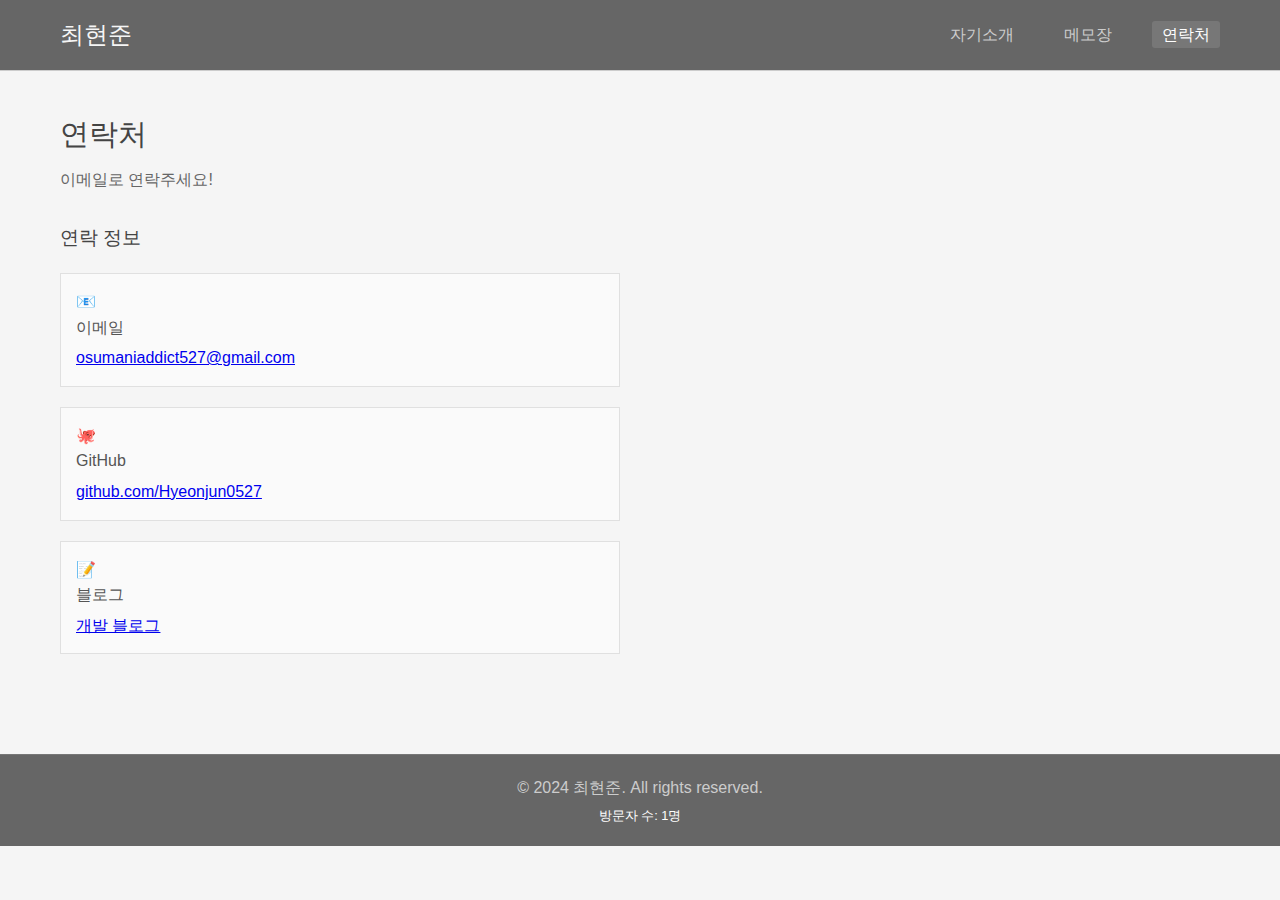
<file: contact.html>
<!DOCTYPE html>
<html lang="ko">
<head>
    <meta charset="UTF-8">
    <meta name="viewport" content="width=device-width, initial-scale=1.0">
    <title>연락처 - 최현준</title>
    <link rel="stylesheet" href="styles.css">
    <script src="https://code.jquery.com/jquery-3.6.0.min.js"></script>
</head>
<body>
    <header>
        <nav>
            <div class="nav-container">
                <h1>최현준</h1>
                <ul>
                    <li><a href="index.html">자기소개</a></li>
                    <li><a href="projects.html">메모장</a></li>
                    <li><a href="contact.html" class="active">연락처</a></li>
                </ul>
            </div>
        </nav>
    </header>

    <main>
        <div class="container">
            <h2>연락처</h2>
            <p>이메일로 연락주세요!</p>

            <div class="contact-content">
                <div class="contact-info">
                    <h3>연락 정보</h3>
                    <div class="contact-item">
                        <span class="contact-icon">📧</span>
                        <div>
                            <h4>이메일</h4>
                            <p><a href="mailto:osumaniaddict527@gmail.com">osumaniaddict527@gmail.com</a></p>
                        </div>
                    </div>

                    <div class="contact-item">
                        <span class="contact-icon">🐙</span>
                        <div>
                            <h4>GitHub</h4>
                            <p><a href="https://github.com/Hyeonjun0527" target="_blank">github.com/Hyeonjun0527</a></p>
                        </div>
                    </div>

                    <div class="contact-item">
                        <span class="contact-icon">📝</span>
                        <div>
                            <h4>블로그</h4>
                            <p><a href="https://osumaniaddict527.tistory.com/" target="_blank">개발 블로그</a></p>
                        </div>
                    </div>
                </div>
            </div>
        </div>
    </main>

    <footer>
        <p>&copy; 2024 최현준. All rights reserved.</p>
        <p style="font-size: 0.8em; color: #ffffff; margin-top: 5px;">
             방문자 수: <span id="visitorCount">0</span>명
        </p>
    </footer>

    <script>
        $(document).ready(function() {
            updateVisitorCount();
            
            $('.contact-item').hover(
                function() {
                    $(this).animate({
                        backgroundColor: '#f8f9fa',
                        paddingLeft: '25px'
                    }, 200);
                },
                function() {
                    $(this).animate({
                        backgroundColor: 'transparent',
                        paddingLeft: '20px'
                    }, 200);
                }
            );
            
            $('a[target="_blank"]').on('click', function(e) {
                var href = $(this).attr('href');
                if (href === '#') {
                    e.preventDefault();
                    alert('해당 링크는 아직 설정되지 않았습니다.');
                }
            });
        });
        
        function updateVisitorCount() {
            const currentCount = localStorage.getItem('visitorCount') || '0';
            $('#visitorCount').text(currentCount);
        }
    </script>
</body>
</html>
</file>
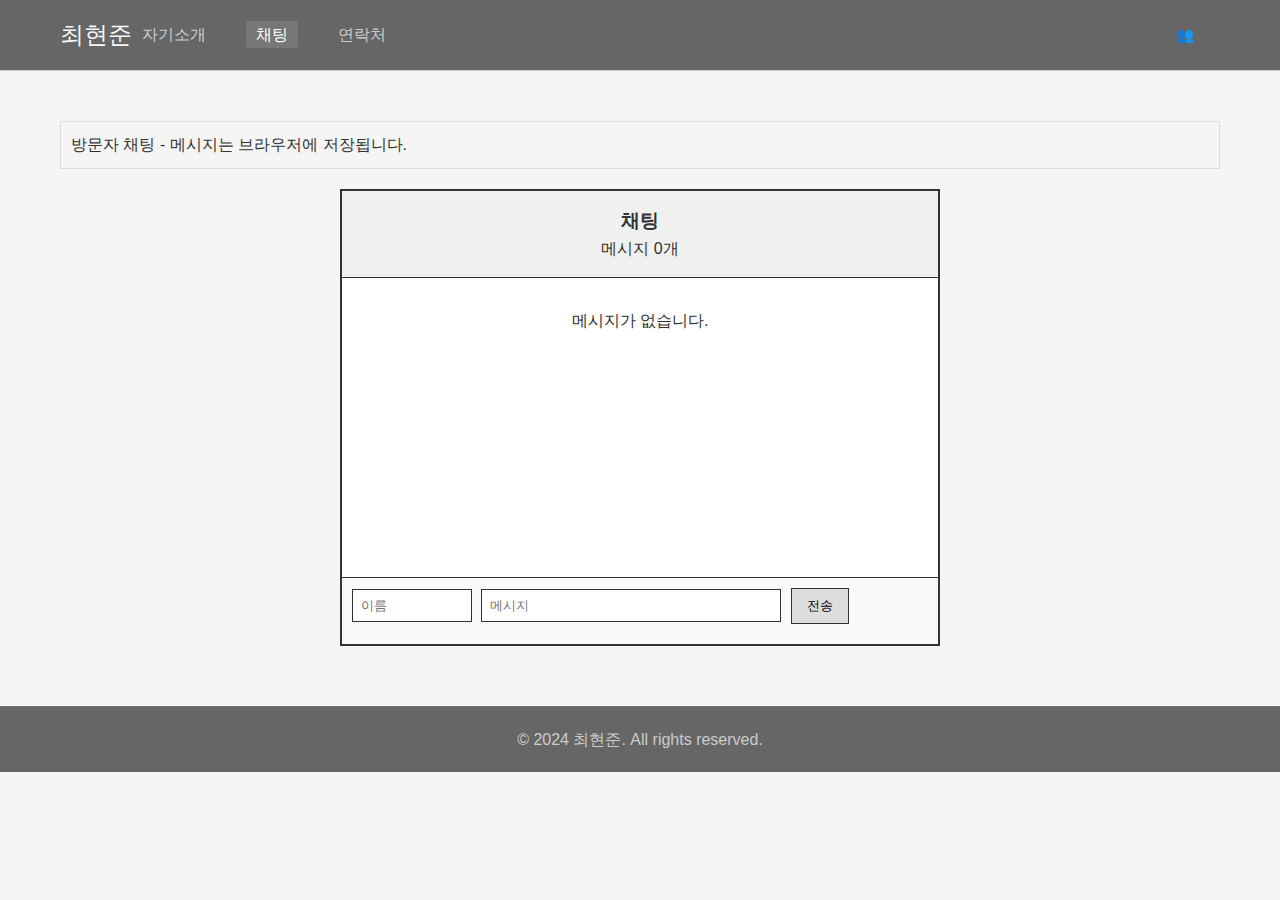
<file: projects.html>
<!DOCTYPE html>
<html lang="ko">
<head>
    <meta charset="UTF-8">
    <meta name="viewport" content="width=device-width, initial-scale=1.0">
    <title>채팅 - 최현준</title>
    <link rel="stylesheet" href="styles.css">
    <script src="https://code.jquery.com/jquery-3.6.0.min.js"></script>
    <style>
        .chat-container {
            max-width: 600px;
            margin: 20px auto;
            border: 2px solid #333;
        }
        
        .chat-header {
            background: #f0f0f0;
            padding: 15px;
            border-bottom: 1px solid #333;
            text-align: center;
        }
        
        .chat-messages {
            height: 300px;
            overflow-y: scroll;
            padding: 10px;
            background: white;
            border-bottom: 1px solid #333;
        }
        
        .message {
            margin-bottom: 10px;
            padding: 8px;
            border: 1px solid #ccc;
        }
        
        .message-content {
            margin-bottom: 5px;
        }
        
        .message-info {
            font-size: 12px;
            color: #666;
        }
        
        .chat-input {
            padding: 10px;
            background: #f9f9f9;
        }
        
        .input-group {
            margin-bottom: 10px;
        }
        
        .input-group input {
            padding: 8px;
            border: 1px solid #333;
            margin-right: 5px;
        }
        
        .name-input {
            width: 120px;
        }
        
        .message-input {
            width: 300px;
        }
        
        .send-btn {
            padding: 8px 15px;
            background: #ddd;
            border: 1px solid #333;
            cursor: pointer;
        }
        
        .send-btn:hover {
            background: #ccc;
        }
        
        .chat-info {
            background: #f5f5f5;
            padding: 10px;
            margin: 10px 0;
            border: 1px solid #ddd;
        }
    </style>
</head>
<body>
    <header>
        <nav>
            <div class="nav-container">
                <h1>최현준</h1>
                <ul>
                    <li><a href="index.html">자기소개</a></li>
                    <li><a href="projects.html" class="active">채팅</a></li>
                    <li><a href="contact.html">연락처</a></li>
                </ul>
                <div style="color: #666; font-size: 0.9em; margin-left: auto;">
                    👥 <span id="visitorCount">0</span>명
                </div>
            </div>
        </nav>
    </header>

    <main>
        <div class="container">
            <div class="chat-info">
                방문자 채팅 - 메시지는 브라우저에 저장됩니다.
            </div>

            <div class="chat-container">
                <div class="chat-header">
                    <h3>채팅</h3>
                    <span id="messageCount">메시지 0개</span>
                </div>
                
                <div class="chat-messages" id="chatMessages">
                    <!-- 메시지들이 여기에 표시됩니다 -->
                </div>
                
                <div class="chat-input">
                    <div class="input-group">
                        <input type="text" id="nameInput" class="name-input" placeholder="이름" maxlength="20">
                        <input type="text" id="messageInput" class="message-input" placeholder="메시지" maxlength="200">
                        <button onclick="sendMessage()" class="send-btn">전송</button>
                    </div>
                </div>
            </div>
        </div>
    </main>

    <footer>
        <p>&copy; 2024 최현준. All rights reserved.</p>
    </footer>

    <script>
        $(document).ready(function() {
            updateVisitorCount();
            loadMessages();
            
            $('#messageInput, #nameInput').keypress(function(e) {
                if (e.which == 13) {
                    sendMessage();
                }
            });
        });

        function sendMessage() {
            const name = $('#nameInput').val().trim();
            const message = $('#messageInput').val().trim();
            
            if (!name || !message) {
                alert('이름과 메시지를 입력하세요.');
                return;
            }
            
            const messageObj = {
                name: name,
                content: message,
                timestamp: new Date().toLocaleString('ko-KR')
            };
            
            let messages = JSON.parse(localStorage.getItem('chatMessages') || '[]');
            messages.push(messageObj);
            
            if (messages.length > 50) {
                messages = messages.slice(-50);
            }
            
            localStorage.setItem('chatMessages', JSON.stringify(messages));
            $('#messageInput').val('');
            loadMessages();
        }

        function loadMessages() {
            const messages = JSON.parse(localStorage.getItem('chatMessages') || '[]');
            const chatMessages = $('#chatMessages');
            
            chatMessages.empty();
            
            if (messages.length === 0) {
                chatMessages.html('<div style="text-align: center; padding: 20px;">메시지가 없습니다.</div>');
            } else {
                messages.forEach(msg => {
                    const messageDiv = $(`
                        <div class="message">
                            <div class="message-content">${escapeHtml(msg.content)}</div>
                            <div class="message-info">${escapeHtml(msg.name)} - ${msg.timestamp}</div>
                        </div>
                    `);
                    chatMessages.append(messageDiv);
                });
            }
            
            $('#messageCount').text(`메시지 ${messages.length}개`);
            chatMessages.scrollTop(chatMessages[0].scrollHeight);
        }

        function escapeHtml(text) {
            const div = document.createElement('div');
            div.textContent = text;
            return div.innerHTML;
        }
        
        function updateVisitorCount() {
            const currentCount = localStorage.getItem('visitorCount') || '0';
            $('#visitorCount').text(currentCount);
        }
    </script>
</body>
</html>
</file>
<file: styles.css>
* {
    margin: 0;
    padding: 0;
    box-sizing: border-box;
}


body {
    font-family: Arial, sans-serif;
    line-height: 1.6;
    color: #333;
    background-color: #f5f5f5;
}


header {
    background-color: #666;
    padding: 1rem 0;
    border-bottom: 1px solid #ccc;
}

.nav-container {
    max-width: 1200px;
    margin: 0 auto;
    padding: 0 20px;
    display: flex;
    justify-content: space-between;
    align-items: center;
}

.nav-container h1 {
    color: #f5f5f5;
    font-size: 1.5rem;
    font-weight: normal;
}

nav ul {
    list-style: none;
    display: flex;
    gap: 30px;
}

nav a {
    color: #ccc;
    text-decoration: none;
    padding: 5px 10px;
    border-radius: 3px;
    transition: all 0.2s;
}

nav a:hover,
nav a.active {
    background-color: #777;
    color: #fff;
}


.container {
    max-width: 1200px;
    margin: 0 auto;
    padding: 40px 20px;
}


.profile-section {
    display: flex;
    gap: 30px;
    margin-bottom: 40px;
    align-items: center;
}

.profile-img {
    flex-shrink: 0;
}

.placeholder-img {
    width: 150px;
    height: 150px;
    background-color: #ddd;
    border: 1px solid #bbb;
    display: flex;
    align-items: center;
    justify-content: center;
    color: #777;
    font-size: 14px;
    transition: all 0.2s;
    cursor: pointer;
}

.profile-info h2 {
    font-size: 2rem;
    margin-bottom: 10px;
    color: #444;
    font-weight: normal;
}

.profile-info p {
    font-size: 1.1rem;
    color: #666;
}


.tabs-container {
    margin-top: 40px;
}

.tab-buttons {
    display: flex;
    gap: 0;
    margin-bottom: 30px;
    border-bottom: 1px solid #ddd;
}

.tab-btn {
    background: none;
    border: none;
    padding: 15px 25px;
    cursor: pointer;
    color: #666;
    border-bottom: 2px solid transparent;
    transition: all 0.2s;
    font-size: 16px;
}

.tab-btn:hover {
    background-color: #eee;
}

.tab-btn.active {
    color: #333;
    border-bottom-color: #888;
    background-color: #f9f9f9;
}

.tab-content {
    min-height: 400px;
}

.tab-pane {
    display: none;
}

.tab-pane.active {
    display: block;
}

.tab-pane h3 {
    margin-bottom: 20px;
    color: #444;
    font-weight: normal;
    font-size: 1.5rem;
}

.tab-pane h4 {
    margin: 20px 0 10px 0;
    color: #555;
    font-weight: normal;
}

.tab-pane p {
    margin-bottom: 15px;
    color: #666;
}

.tab-pane ul {
    margin-left: 20px;
    margin-bottom: 20px;
}

.tab-pane li {
    margin-bottom: 8px;
    color: #666;
}


.skill-category {
    margin-bottom: 25px;
    padding: 15px;
    background-color: #fafafa;
    border: 1px solid #e0e0e0;
    transition: all 0.2s;
}

.skill-category h4 {
    margin-top: 0;
}


.experience-item {
    margin-bottom: 30px;
    padding: 20px;
    background-color: #fafafa;
    border: 1px solid #e0e0e0;
}

.experience-item h4 {
    margin-top: 0;
    color: #444;
}

.period {
    color: #777;
    font-size: 0.9rem;
    margin-bottom: 5px;
}

.position {
    color: #666;
    font-weight: bold;
    margin-bottom: 10px;
}


.filter-buttons {
    display: flex;
    gap: 10px;
    margin-bottom: 30px;
    justify-content: center;
}

.filter-btn {
    background-color: #e0e0e0;
    color: #666;
    border: none;
    padding: 8px 16px;
    border-radius: 3px;
    cursor: pointer;
    transition: all 0.2s;
    font-size: 14px;
}

.filter-btn:hover {
    background-color: #d0d0d0;
}

.filter-btn.active {
    background-color: #777;
    color: #fff;
}


.projects-grid {
    display: grid;
    grid-template-columns: repeat(auto-fit, minmax(300px, 1fr));
    gap: 30px;
    margin-top: 30px;
}

.project-card {
    background-color: #fafafa;
    border: 1px solid #ddd;
    padding: 20px;
    transition: all 0.2s;
    cursor: pointer;
}


.project-card.featured {
    border: 2px solid #f39c12 !important;
    background-color: #fffdf7 !important;
    position: relative;
}

.project-card.featured::before {
    content: "🔥 현재 진행중";
    position: absolute;
    top: -10px;
    right: 10px;
    background-color: #f39c12;
    color: white;
    padding: 4px 8px;
    border-radius: 3px;
    font-size: 0.8rem;
    font-weight: bold;
}

.project-card.featured:hover {
    box-shadow: 0 8px 25px rgba(243, 156, 18, 0.3) !important;
}

.project-card .placeholder-img {
    width: 100%;
    height: 150px;
    margin-bottom: 15px;
}

.project-info h3 {
    margin-bottom: 10px;
    color: #444;
    font-weight: normal;
}

.project-period {
    color: #777;
    font-size: 0.9rem;
    margin-bottom: 10px;
}

.tech-stack {
    margin: 15px 0;
    display: flex;
    flex-wrap: wrap;
    gap: 8px;
}

.tech-stack span {
    background-color: #e0e0e0;
    color: #666;
    padding: 4px 8px;
    font-size: 0.8rem;
    border-radius: 3px;
    cursor: pointer;
    transition: all 0.15s;
}

.tech-stack span:hover {
    background-color: #d0d0d0;
}

.project-links {
    margin-top: 15px;
    display: flex;
    gap: 10px;
}


.contact-content {
    display: grid;
    grid-template-columns: 1fr 1fr;
    gap: 40px;
    margin-bottom: 40px;
}

.contact-info h3,
.contact-form h3 {
    margin-bottom: 20px;
    color: #444;
    font-weight: normal;
}

.contact-item {
    margin-bottom: 20px;
    padding: 15px;
    background-color: #fafafa;
    border: 1px solid #e0e0e0;
    transition: all 0.2s;
}

.contact-item h4 {
    margin-bottom: 5px;
    color: #555;
    font-weight: normal;
}

.contact-item p {
    color: #666;
}

.social-links {
    display: flex;
    gap: 15px;
}

.social-link {
    color: #666;
    text-decoration: none;
    padding: 5px 10px;
    border: 1px solid #ccc;
    border-radius: 3px;
    transition: all 0.2s;
}

.social-link:hover {
    background-color: #eee;
}


.form-group {
    margin-bottom: 20px;
    position: relative;
}

.form-group.focused {
    transform: scale(1.02);
}

.form-group label {
    display: block;
    margin-bottom: 5px;
    color: #555;
    transition: all 0.2s;
}

.form-group.focused label {
    color: #333;
    font-weight: bold;
}

.form-group input,
.form-group textarea {
    width: 100%;
    padding: 10px;
    border: 1px solid #ccc;
    border-radius: 3px;
    background-color: #fafafa;
    color: #333;
    font-family: inherit;
    transition: all 0.2s;
}

.form-group input:focus,
.form-group textarea:focus {
    outline: none;
    border-color: #888;
    background-color: #fff;
    box-shadow: 0 0 5px rgba(136, 136, 136, 0.3);
}


.error-message {
    display: none;
    color: #d32f2f;
    font-size: 0.85rem;
    margin-top: 5px;
}


.submit-message {
    margin-top: 15px;
    padding: 10px;
    border-radius: 3px;
    display: none;
}


.btn {
    display: inline-block;
    padding: 10px 20px;
    background-color: #777;
    color: #fff;
    text-decoration: none;
    border: none;
    border-radius: 3px;
    cursor: pointer;
    transition: all 0.2s;
    font-family: inherit;
    font-size: 14px;
}

.btn:hover {
    background-color: #666;
    transform: translateY(-1px);
}

.btn:active {
    transform: translateY(0);
}


.availability {
    margin-top: 40px;
}

.availability h3 {
    margin-bottom: 20px;
    color: #444;
    font-weight: normal;
}

.schedule {
    display: grid;
    grid-template-columns: repeat(auto-fit, minmax(200px, 1fr));
    gap: 20px;
}

.schedule-item {
    padding: 15px;
    background-color: #fafafa;
    border: 1px solid #e0e0e0;
    opacity: 0;
    display: none;
}

.schedule-item h4 {
    margin-bottom: 8px;
    color: #555;
    font-weight: normal;
}

.schedule-item p {
    color: #666;
}


main h2 {
    margin-bottom: 10px;
    color: #444;
    font-weight: normal;
    font-size: 1.8rem;
}

main>.container>p {
    margin-bottom: 30px;
    color: #666;
}


footer {
    background-color: #666;
    color: #ccc;
    text-align: center;
    padding: 20px 0;
    border-top: 1px solid #777;
}


@keyframes fadeIn {
    from {
        opacity: 0;
        transform: translateY(20px);
    }

    to {
        opacity: 1;
        transform: translateY(0);
    }
}

.fade-in {
    animation: fadeIn 0.5s ease-out;
}


@media (max-width: 768px) {
    .nav-container {
        flex-direction: column;
        gap: 15px;
    }

    .profile-section {
        flex-direction: column;
        text-align: center;
    }

    .tab-buttons {
        flex-direction: column;
    }

    .filter-buttons {
        flex-wrap: wrap;
    }

    .contact-content {
        grid-template-columns: 1fr;
    }

    .projects-grid {
        grid-template-columns: 1fr;
    }

    .container {
        padding: 20px 15px;
    }

    .project-card.featured::before {
        top: -8px;
        right: 5px;
        font-size: 0.7rem;
        padding: 3px 6px;
    }
}

.profile-circle {
    width: 200px;
    height: 200px;
    border-radius: 50%;
    object-fit: cover;
    border: 3px solid #ddd;
    transition: all 0.3s ease;
    cursor: pointer;
    display: block;
    margin: 0 auto 20px auto;
}

.profile-circle:hover {
    border-color: #ff6b35;
    transform: scale(1.05);
    box-shadow: 0 4px 8px rgba(0, 0, 0, 0.2);
}

.profile img,
.placeholder-img {
    width: 150px;
    height: 150px;
    border-radius: 8px;
    object-fit: cover;
    border: 2px solid #ddd;
    transition: transform 0.3s ease;
}
</file>
